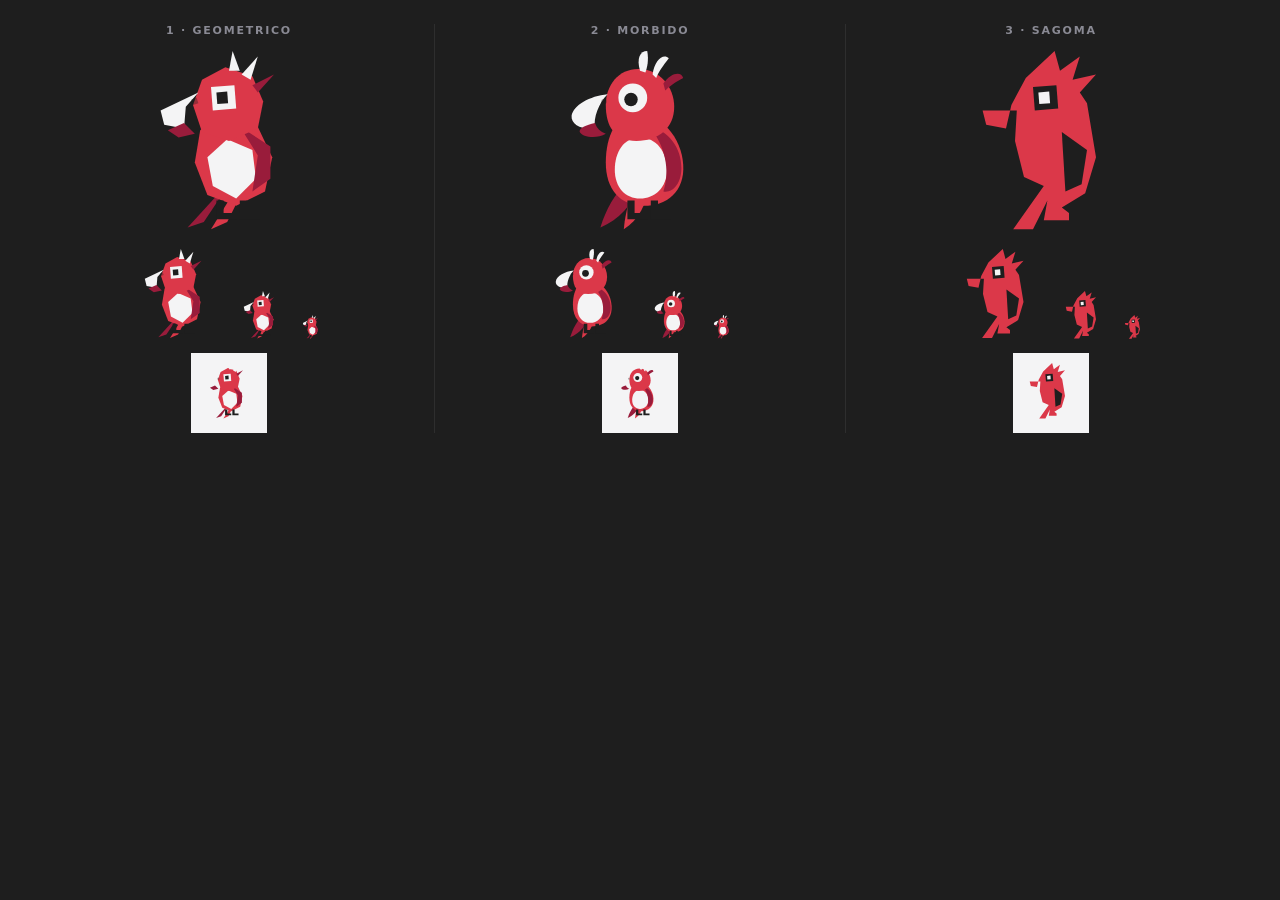
<file: assets/mascotte/prov.html>
<!doctype html><meta charset=utf-8><style>
body{margin:0;background:#1e1e1e;font-family:system-ui;color:#f4f4f5}
.r{display:flex;gap:0;align-items:flex-end;padding:24px}
.c{flex:1;text-align:center;border-right:1px solid #2e2e2e;padding:0 16px}
.c:last-child{border:0}
h3{font-size:11px;letter-spacing:.16em;color:#8a8a94;margin:0 0 14px;text-transform:uppercase}
img.big{width:180px;height:180px;display:block;margin:0 auto 18px}
.sizes{display:flex;gap:14px;align-items:flex-end;justify-content:center}
.sizes img{display:block}
.on{background:#f4f4f5;padding:10px;display:inline-block;margin-top:14px}
</style>
<div class="r">
<div class="c"><h3>1 · Geometrico</h3><img class="big" src="spigolo-1-geometrico.svg">
<div class="sizes"><img src="spigolo-1-geometrico.svg" width="90"><img src="spigolo-1-geometrico.svg" width="48"><img src="spigolo-1-geometrico.svg" width="24"></div>
<div class="on"><img src="spigolo-1-geometrico.svg" width="56"></div></div>
<div class="c"><h3>2 · Morbido</h3><img class="big" src="spigolo-2-morbido.svg">
<div class="sizes"><img src="spigolo-2-morbido.svg" width="90"><img src="spigolo-2-morbido.svg" width="48"><img src="spigolo-2-morbido.svg" width="24"></div>
<div class="on"><img src="spigolo-2-morbido.svg" width="56"></div></div>
<div class="c"><h3>3 · Sagoma</h3><img class="big" src="spigolo-3-sagoma.svg">
<div class="sizes"><img src="spigolo-3-sagoma.svg" width="90"><img src="spigolo-3-sagoma.svg" width="48"><img src="spigolo-3-sagoma.svg" width="24"></div>
<div class="on"><img src="spigolo-3-sagoma.svg" width="56"></div></div>
</div>
</file>
